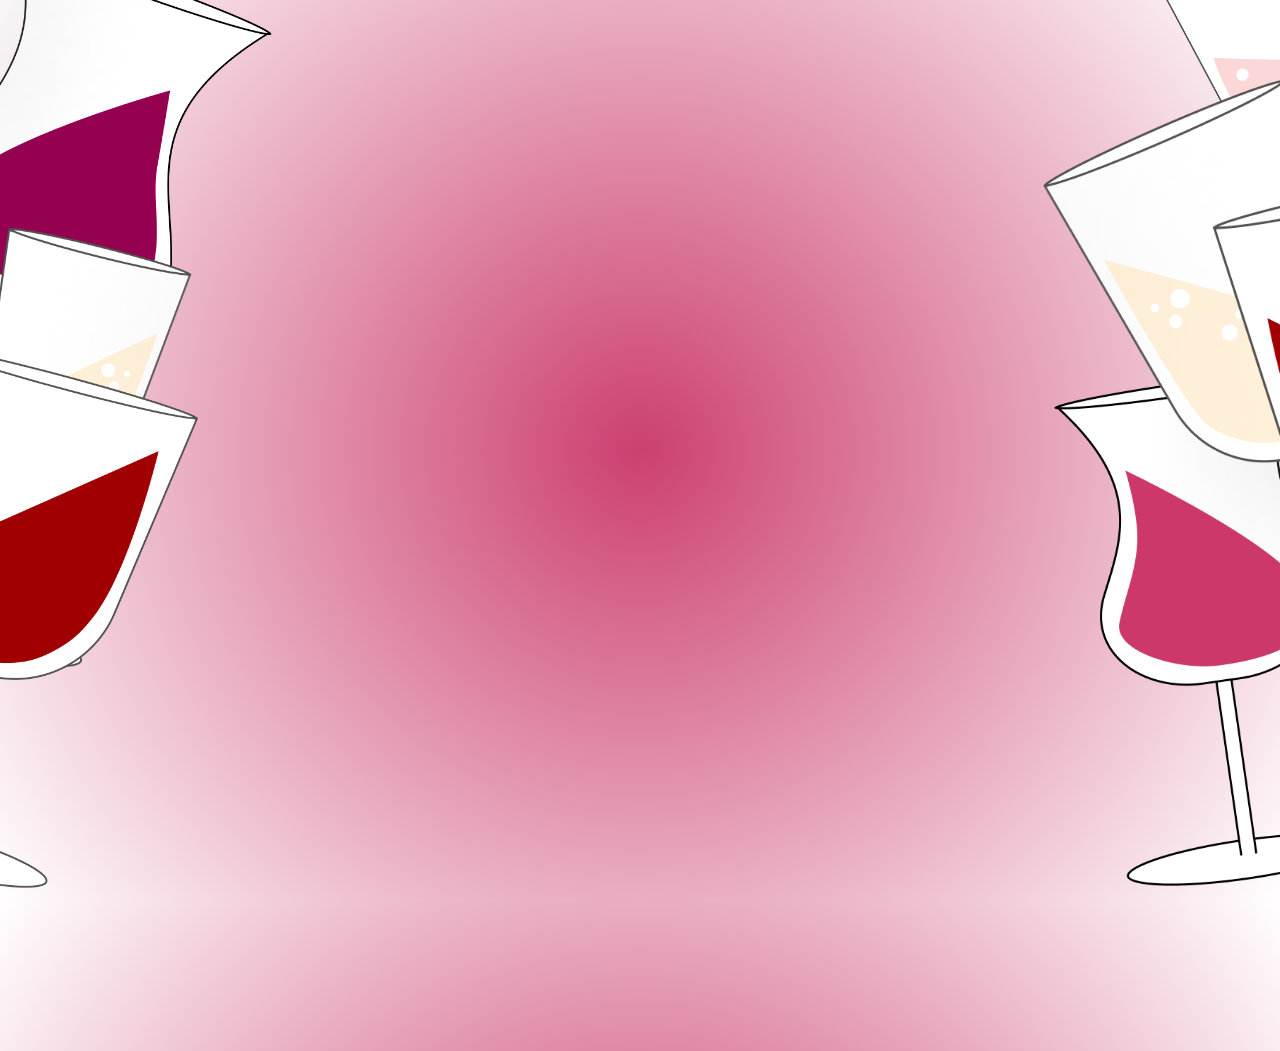
<file: index.html>
<html>
  <head>
    <!-- JQuery Load -->
    <script
      src="https://code.jquery.com/jquery-3.7.1.js"
      integrity="sha256-eKhayi8LEQwp4NKxN+CfCh+3qOVUtJn3QNZ0TciWLP4="
      crossorigin="anonymous"
    ></script>

    <!-- CSS Load -->
    <link rel="stylesheet" href="css/reset.css" />
    <link rel="stylesheet" href="css/style.css" />

    <!-- script.js Load -->
    <script src="js/script.js"></script>
  </head>
  <body>
    <div class="paragraph-container">
      <div class="title-paragraph">
        <div>2024</div>
        <div>대전 국제 와인 EXPO</div>
      </div>

      <div class="paragraph-1">
        <div>DEAJEON INTERNATIONAL</div>
      </div>

      <div class="paragraph-2">
        <div>WINE EXPO</div>
      </div>

      <div class="paragraph-3">
        <div>와인 • 주류 박람회</div>
      </div>

      <div class="paragraph-4">
        <div>대전컨벤션센터(DCC) 제2전시장</div>
      </div>

      <div class="paragraph-5">
        <div>2024. 11. 1 (Fri) ~</div>
        <div>2024. 11. 3 (Sun)</div>
      </div>
    </div>

    <div class="right-wines">
      <img src="img/분홍색 오른쪽 와인.png" class="wine1" />
      <img src="img/보라색 오른쪽와인.png" class="wine2" />
      <img src="img/노란색 오른쪽 와인.png" class="wine3" />
      <img src="img/빨간색 오른쪽 와인.png" class="wine4" />
    </div>

    <div class="left-wines">
      <img src="img/노란색 왼쪽 와인.png" class="wine5" />
      <img src="img/보라색 왼쪽 와인.png" class="wine6" />
      <img src="img/왼쪽 와인 1.png" class="wine7" />
    </div>


    <div class="right-wines-1">
      <img src="img/분홍색 오른쪽 와인.png" class="wine1-1" />
      <img src="img/보라색 오른쪽와인.png" class="wine2-1" />
      <img src="img/노란색 오른쪽 와인.png" class="wine3-1" />
      <img src="img/빨간색 오른쪽 와인.png" class="wine4-1" />
    </div>

    <div class="left-wines-1">
      <img src="img/노란색 왼쪽 와인.png" class="wine5-1" />
      <img src="img/보라색 왼쪽 와인.png" class="wine6-1" />
      <img src="img/왼쪽 와인 1.png" class="wine7-1" />
    </div>

    <div class="Mariage">
      <img src="img/비스킷.png" class="biscuit"/>
      <img src="img/올리브.png" class="olive" />
      <img src="img/치즈1.png" class="cheese1" />
      <img src="img/치즈4.png" class="cheese2" />
      <img src="img/치즈2.png" class="cheese3">
      <img src="img/치즈3.png" class="cheese4">

    </div>
  </body>
</html>
</file>
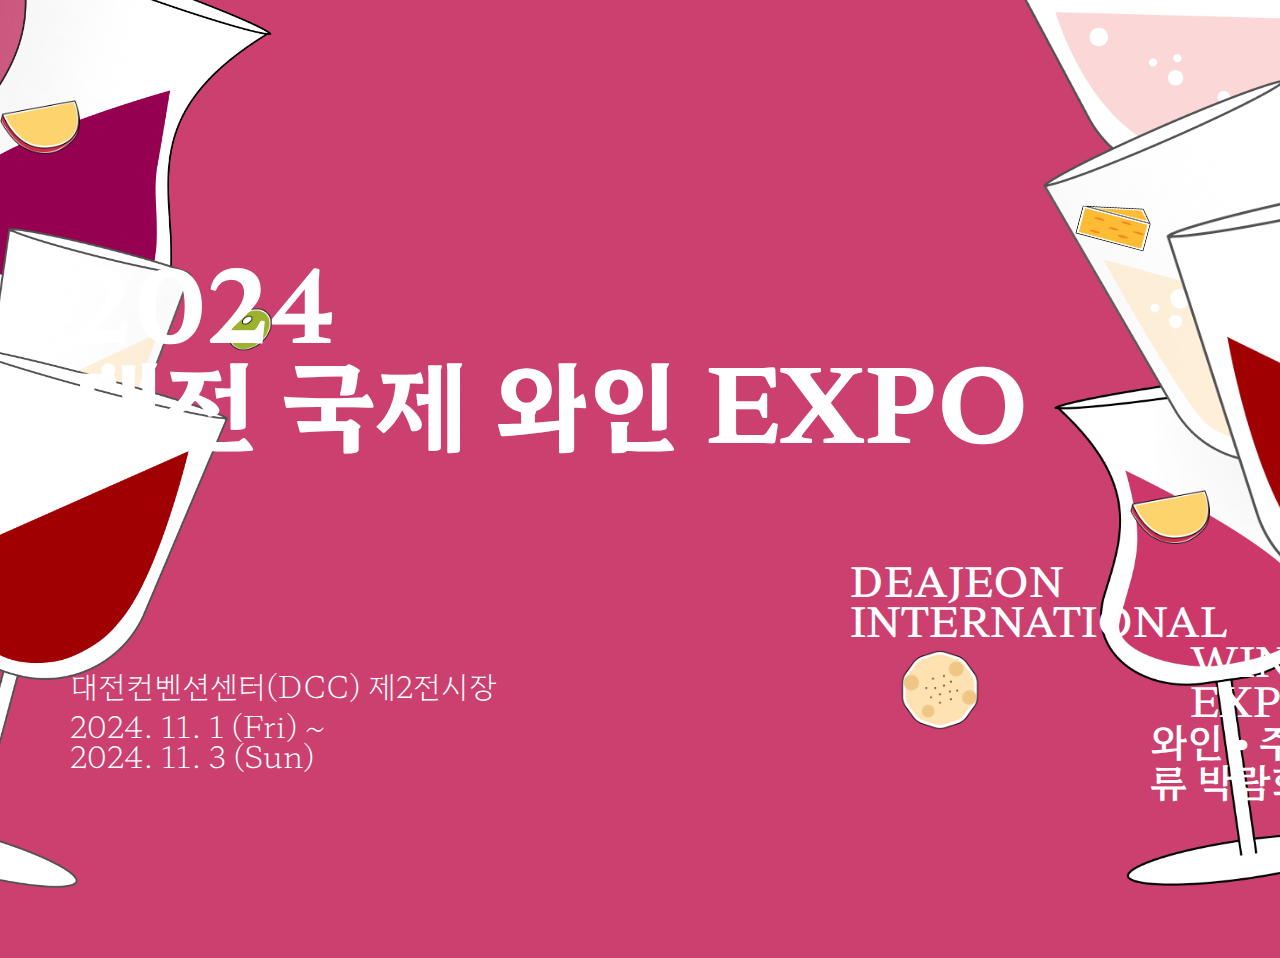
<file: week5/index.html>
<html>
  <head>
    <!-- JQuery Load -->
    <script
      src="https://code.jquery.com/jquery-3.7.1.js"
      integrity="sha256-eKhayi8LEQwp4NKxN+CfCh+3qOVUtJn3QNZ0TciWLP4="
      crossorigin="anonymous"
    ></script>

    <!-- CSS Load -->
    <link rel="stylesheet" href="css/reset.css" />
    <link rel="stylesheet" href="css/style.css" />

    <!-- script.js Load -->
    <script src="js/script.js"></script>
  </head>
  <body>
    <div class="paragraph-container">
      <div class="title-paragraph">
        <div>2024</div>
        <div>대전 국제 와인 EXPO</div>
      </div>

      <div class="paragraph-1">
        <div>DEAJEON INTERNATIONAL</div>
      </div>

      <div class="paragraph-2">
        <div>WINE EXPO</div>
      </div>

      <div class="paragraph-3">
        <div>와인 • 주류 박람회</div>
      </div>

      <div class="paragraph-4">
        <div>대전컨벤션센터(DCC) 제2전시장</div>
      </div>

      <div class="paragraph-5">
        <div>2024. 11. 1 (Fri) ~</div>
        <div>2024. 11. 3 (Sun)</div>
      </div>
    </div>

    <div class="right-wines">
      <img src="img/분홍색 오른쪽 와인.png" class="wine1" />
      <img src="img/보라색 오른쪽와인.png" class="wine2" />
      <img src="img/노란색 오른쪽 와인.png" class="wine3" />
      <img src="img/빨간색 오른쪽 와인.png" class="wine4" />
    </div>

    <div class="left-wines">
      <img src="img/노란색 왼쪽 와인.png" class="wine5" />
      <img src="img/보라색 왼쪽 와인.png" class="wine6" />
      <img src="img/왼쪽 와인 1.png" class="wine7" />
    </div>

    <div class="Mariage">
      <img src="img/비스킷.png" class="biscuit1" />
      <img src="img/비스킷.png" class="biscuit2" />
      <img src="img/올리브.png" class="olive1" />
      <img src="img/올리브.png" class="olive2" />
      <img src="img/치즈1.png" class="cheese1" />
      <img src="img/치즈4.png" class="cheese2" />
      <img src="img/치즈1.png" class="cheese3" />
    </div>
  </body>
</html>
</file>
<file: css/style.css>
@import url("https://fonts.googleapis.com/css2?family=Hahmlet:wght@100..900&family=Noto+Sans+KR:wght@100..900&display=swap");

body {
  background:radial-gradient(circle, #cc4070, #FFF);
  font-family: "Hahmlet", serif;
  height: 100%; /* 전체 높이 설정 */
  margin: 0;
  overflow: hidden;
}

.paragraph-container {
  font-size: 40px;
  font-weight: 500;
  color: white;
  position: absolute;
  bottom: 100px;
  z-index: 10;
}

.title-paragraph {
  font-size: 100px;
  font-weight: bolder;
  color: white;
  margin-left: 70px;
  position: absolute;
  bottom: 350px;
  z-index: 15;
  opacity: 0; /* 초기 상태에서 보이지 않음 */
  animation: fadeIn 2s ease-in forwards; /* 애니메이션 설정 */
  animation-delay: 6s;
}

.paragraph-1 {
  margin-left: 850px;
  z-index: 10;
  opacity: 0; /* 초기 상태에서 보이지 않음 */
  animation: fadeIn 2s ease-in forwards; /* 애니메이션 설정 */
  animation-delay: 6.2s;
}

.paragraph-2 {
  margin-left: 1190px;
  z-index: 10;
  opacity: 0; /* 초기 상태에서 보이지 않음 */
  animation: fadeIn 2s ease-in forwards; /* 애니메이션 설정 */
  animation-delay: 6.5s;
}

.paragraph-3 {
  margin-left: 1150px;
  z-index: 10;
  opacity: 0; /* 초기 상태에서 보이지 않음 */
  animation: fadeIn 2s ease-in forwards; /* 애니메이션 설정 */
  animation-delay: 6.8s;
}

.paragraph-4 {
  font-size: 30px;
  font-weight: 200;
  color: white;
  margin-left: 70px;
  position: absolute;
  bottom: 80px;
  z-index: 10;
  opacity: 0; /* 초기 상태에서 보이지 않음 */
  animation: fadeIn 2s ease-in forwards; /* 애니메이션 설정 */
  animation-delay: 6s;
}

.paragraph-5 {
  font-size: 30px;
  font-weight: 200;
  color: white;
  margin-left: 70px;
  position: absolute;
  bottom: 5px;
  z-index: 10;
  opacity: 0; /* 초기 상태에서 보이지 않음 */
  animation: fadeIn 2s ease-in forwards; /* 애니메이션 설정 */
  animation-delay: 6.5s;
}

@keyframes fadeIn {
  0% {
    opacity: 0;
  }
  100% {
    opacity: 1;
  }
}

/*오른쪽 와인 이미지 개체*/
.right-wines {
  width: 700px;
  position: absolute;
  top: -50px;
  right: -400px;
  z-index: 1;
}

.wine1 {
  width: 400px;
  position: absolute;
  top: -100px;
  right: 150px;
  animation: moveToCenter 5s ease-in-out forwardS;
  animation-delay: 0.3s;
}

.wine2 {
  width: 600px;
  position: absolute;
  top: 230px;
  right: 170px;
  z-index: 1;
  animation: moveToCenter 5s ease-in-out forwards;
  animation-delay: 0.2s;
}

.wine3 {
  width: 500px;
  position: absolute;
  top: 100px;
  right: 150px;
  z-index: 2;
  animation: moveToCenter 5s ease-in-out forwards;
  animation-delay: 0.3s;
}

.wine4 {
  width: 450px;
  position: absolute;
  top: 200px;
  right: 50px;
  z-index: 3;
  animation: moveToCenter 5s ease-in-out forwards;
  animation-delay: 0.2s;
}

/*왼쪽 와인 이미지 개체*/

.left-wines {
  width: 700px;
  position: absolute;
  top: 20px;
  left: -400px;
}

.wine5 {
  width: 300px;
  position: absolute;
  top: 200px;
  right: 100px;
  z-index: -3;
  animation: moveToCenter-1 5s ease-in-out forwards;
  animation-delay: 0s;
}

.wine6 {
  width: 750px;
  position: absolute;
  top: -250px;
  right: -130px;
  z-index: -5;
  animation: moveToCenter-1 5s ease-in-out forwards;
  animation-delay: 0.2s;
}

.wine7 {
  width: 400px;
  position: absolute;
  top: 320px;
  right: 100px;
  z-index: 2;
  animation: moveToCenter-1 5s ease-in-out forwards;
  animation-delay: 0.4s;
}


@keyframes moveToCenter {
  0% {
    transform: translateX(0) translateY(0) scale(1) rotate(0deg);
    opacity: 1;
  }
  50% {
    transform: translateX(-600px) translateY(0) scale(1.1) rotate(8deg); /* 빠르게 중앙으로 이동하며 약간 회전 */
    opacity: 1;
  }
  60% {
    transform: translateX(-600px) translateY(-100px) scale(1.15) rotate(-8deg); /* 위로 올라가며 더 확대 */
    opacity: 1;
  }
  80% {
    transform: translateX(-600px) translateY(0) scale(1.05) rotate(5deg); /* 다시 내려오며 조금 작아짐 */
    opacity: 1;
  }
  100% {
    transform: translateX(-600px) translateY(0) scale(1) rotate(0deg); /* 원래 크기로 돌아오며 페이드아웃 */
    opacity: 0;
  }
}


@keyframes moveToCenter-1 {
  0% {
    transform: translateX(0) translateY(0) scale(1) rotate(0deg);
    opacity: 1;
  }
  50% {
    transform: translateX(600px) translateY(0) scale(1.1) rotate(-8deg); /* 빠르게 중앙으로 이동하며 약간 회전 */
    opacity: 1;
  }
  60% {
    transform: translateX(600px) translateY(-100px) scale(1.15) rotate(8deg); /* 위로 올라가며 더 확대 */
    opacity: 1;
  }
  80% {
    transform: translateX(600px) translateY(0) scale(1.05) rotate(-5deg); /* 다시 내려오며 조금 작아짐 */
    opacity: 1;
  }
  100% {
    transform: translateX(600px) translateY(0) scale(1) rotate(0deg); /* 원래 크기로 돌아오며 페이드아웃 */
    opacity: 0;
  }
}


/*오른쪽 와인 이미지 개체*/
.right-wines-1 {
  width: 700px;
  position: absolute;
  top: -50px;
  right: -400px;
  z-index: 1;
}

.wine1-1 {
  width: 600px;
  position: absolute;
  top: -250px;
  right: 150px;
  animation: fadeIn-2 2s ease-out, headTilt 3s 2s infinite ease-in-out; /* 2초 후 headTilt 시작 */
  animation-delay: 6.5s;
  animation-fill-mode: forwards;
  opacity: 0;
}

.wine2-1 {
  width: 500px;
  position: absolute;
  top: 300px;
  right:120px;
  z-index: 4;
  animation: fadeIn-2 2s ease-out, headTilt 3s 2s infinite ease-in-out; /* 2초 후 headTilt 시작 */
  animation-delay: 6.5s;
  animation-fill-mode: forwards;
  opacity: 0;
}

.wine3-1 {
  width: 500px;
  position: absolute;
  top: 100px;
  right: 150px;
  z-index: 2;
  animation: fadeIn-2 2s ease-out, headTilt 3s 2s infinite ease-in-out; /* 2초 후 headTilt 시작 */
  animation-delay: 6s;
  animation-fill-mode: forwards;
  opacity: 0;
}

.wine4-1 {
  width: 500px;
  position: absolute;
  top: 200px;
  right: 50px;
  z-index: 3;
  animation: fadeIn-2 2s ease-out, headTilt 3s 2s infinite ease-in-out; /* 2초 후 headTilt 시작 */
  animation-delay: 6.5s;
  animation-fill-mode: forwards;
  opacity: 0;
}

/*왼쪽 와인 이미지 개체*/

.left-wines-1 {
  width: 700px;
  position: absolute;
  top: 20px;
  left: -400px;
}

.wine5-1 {
  width: 300px;
  position: absolute;
  top: 200px;
  right: 150px;
  z-index: -3;
  animation: fadeIn-2 2s ease-out, headTilt 3s 2s infinite ease-in-out; /* 2초 후 headTilt 시작 */
  animation-fill-mode: forwards;
  animation-delay: 6.5s;
  opacity: 0;
}

.wine6-1 {
  width: 800px;
  position: absolute;
  top: -300px;
  right: -150px;
  z-index: -5;
  animation: fadeIn-2 2s ease-out, headTilt 3s 2s infinite ease-in-out; /* 2초 후 headTilt 시작 */
  animation-delay: 6.5s;
  animation-fill-mode: forwards;
  opacity: 0;
}

.wine7-1 {
  width: 500px;
  position: absolute;
  top: 320px;
  right: 100px;
  animation: fadeIn-2 2s ease-out, headTilt 3s 2s infinite ease-in-out; /* 2초 후 headTilt 시작 */
  animation-delay: 6s;
  animation-fill-mode: forwards;
  opacity: 0;
}


/* 초기 페이드인 애니메이션 */
@keyframes fadeIn-2 {
  0% {
    opacity: 0;
    transform: scale(0.5);
  }
  100% {
    opacity: 1;
    transform: scale(1);
  }
}

/* headTilt 애니메이션: 이미지가 좌우로 기울어짐 */
@keyframes headTilt {
  0%, 100% {
    transform: rotate(0deg);
  }
  50% {
    transform: rotate(10deg); /* 각도 조절 */
  }
}

/*마리아주 이미지 개체*/

.Mariage {
  animation: fall linear infinite;
}

.biscuit {
  width: 70px;
  position: absolute;
  top: -100px;
  right: 1200px;
  animation-delay: 4s;
}

.olive {
  width: 70px;
  position: absolute;
  top: -100px;
  right: 1300px;
  animation: fall 5s linear infinite; /* 기본 애니메이션 */
  animation-delay: 9s;
}

.cheese1 {  
  width: 70px;
  position: absolute;
  top: -100px;
  right: 500px;
  animation: fall 7s linear infinite; /* 기본 애니메이션 */
  animation-delay: 6s;
}

.cheese2 {
  width: 70px;
  position: absolute;
  top: -100px;
  right: 650px;
  animation: fall 10s linear infinite; /* 기본 애니메이션 */
  animation-delay: 6s;
}

.cheese3 {
  width: 70px;
  position: absolute;
  top: -100px;
  right: 1000px;
  animation: fall 4s linear infinite; /* 기본 애니메이션 */
  animation-delay: 6s;
}

.cheese4 {
  width: 70px;
  position: absolute;
  top: -100px;
  right: 400px;
  animation: fall 8s linear infinite; /* 기본 애니메이션 */
  animation-delay: 6s;
}

@keyframes fall {
  0% {
    transform: translateY(-100px);
  }
  100% {
    transform: translateY(200vh);
  }
}
</file>
<file: week5/css/style.css>
@import url('https://fonts.googleapis.com/css2?family=Hahmlet:wght@100..900&family=Noto+Sans+KR:wght@100..900&display=swap');

body {
  background-color: #CC4070;
  font-family: "Hahmlet", serif;
  height: 100%; /* 전체 높이 설정 */
  margin: 0;
  overflow: hidden;
}

.title-paragraph {
  font-size: 100px;
  font-weight: bolder;
  color: white;
  margin-left: 70px;
  position: absolute;
  bottom: 350px;
  z-index: 15;
}


.paragraph-container {
  font-size: 40px;
  font-weight: 500;
  color: white;
  position: absolute;
  bottom: 100px;
  z-index:10;
}
.paragraph-1 {
  margin-left: 850px;
  z-index:10;
}

.paragraph-2 {
  margin-left:1190px;
  z-index:10;

}

.paragraph-3 {
  margin-left:1150px;
  z-index:10;
}

.paragraph-4 {
  font-size: 30px;
  font-weight: 200;
  color: white;
  margin-left: 70px;
  position: absolute;
  bottom: 100px;
  z-index:10;
}

.paragraph-5 {
  font-size: 30px;
  font-weight: 200;
  color: white;
  margin-left: 70px;
  position: absolute;
  bottom: 30px;
  z-index:10;
}


@keyframes headTilt {
  0% {
    transform: rotate(0deg);
  }
  20% {
    transform: rotate(8deg);
  }
  40% {
    transform: rotate(4deg);
  }
  60% {
    transform: rotate(-6deg);
  }
  80% {
    transform: rotate(-2deg);
  }
  100% {
    transform: rotate(0deg);
  }
}

/*오른쪽 와인 이미지 개체*/
.right-wines {
  width: 700px;
  position: absolute;
  top: -50px;
  right: -400px;
  z-index:1;
}

.wine1{
  width: 600px;
  position: absolute;
  top: -250px;
  right: 150px;
  animation: headTilt 2s infinite ease-in-out;
}


.wine2{
  width: 600px;
  position: absolute;
  top: 230px;
  right: 170px;
  z-index:1;
  animation: headTilt 1.5s infinite ease-in-out;
}

.wine3{
  width: 500px;
  position: absolute;
  top: 100px;
  right: 150px;
  z-index: 2;
  animation: headTilt 1.5s infinite ease-in-out;
}

.wine4{
  width: 500px;
  position: absolute;
  top: 200px;
  right: 50px;
  z-index:3;
  animation: headTilt 2s infinite ease-in-out;
}


/*왼쪽 와인 이미지 개체*/

.left-wines {
  width: 700px;
  position: absolute;
  top: 20px;
  left: -400px;
  animation: headTilt 2s infinite ease-in-out;
}


.wine5{
  width: 300px;
  position: absolute;
  top: 200px;
  right: 100px;
  z-index:-3;
  animation: headTilt 1s infinite ease-in-out;
}

.wine6{
  width: 750px;
  position: absolute;
  top: -250px;
  right: -130px;
  z-index: -5;
  animation: headTilt 2s infinite ease-in-out;
}

.wine7{
  width: 400px;
  position: absolute;
  top: 320px;
  right: 70px;
  animation: headTilt 2s infinite ease-in-out;
}


/*마리아주 이미지 개체*/
.biscuit1{
  width: 70px;
  position: absolute;
  top: -70px;
  right: 400px;
  z-index:5;

  animation: fall linear infinite;
  animation-duration: 5s;
  animation-delay: 0s;
}

.biscuit2{
  width: 80px;
  position: absolute;
  top: 650px;
  right: 300px;
  z-index:5;

  animation: fall linear infinite;
  animation-duration: 5s;
  animation-delay: 0s;
}

.olive1{
  width: 60px;
  position: absolute;
  top: -70px;
  right: -60px;
  z-index: 0;

}

.olive2{
  width: 60px;
  position: absolute;
  top: 300px;
  right: 1000px;
  z-index:5;

  animation: fall linear infinite;
  animation-duration: 5s;
  animation-delay: 0s;

}

.cheese1 {
  width: 80px;
  position: absolute;
  top: 490px;
  right: 70px;
  z-index:5;

  animation: fall linear infinite;
  animation-duration: 5s;
  animation-delay: 0s;
}

.cheese2 {
  width: 70px;
  position: absolute;
  top: 200px;
  right: 130px;
  transform: rotate(15deg);
  z-index:5;

  animation: fall linear infinite;
  animation-duration: 5s;
  animation-delay: 0s;
}

.cheese3 {
  width: 80px;
  position: absolute;
  top: 100px;
  right: 1200px;
  z-index:5;

  animation: fall linear infinite;
  animation-duration: 5s;
  animation-delay: 0s;
}

@keyframes fall {
  0% {
    transform: translateY(-100px);
  }
  100% {
    transform: translateY(100vh);
  }
}
</file>
